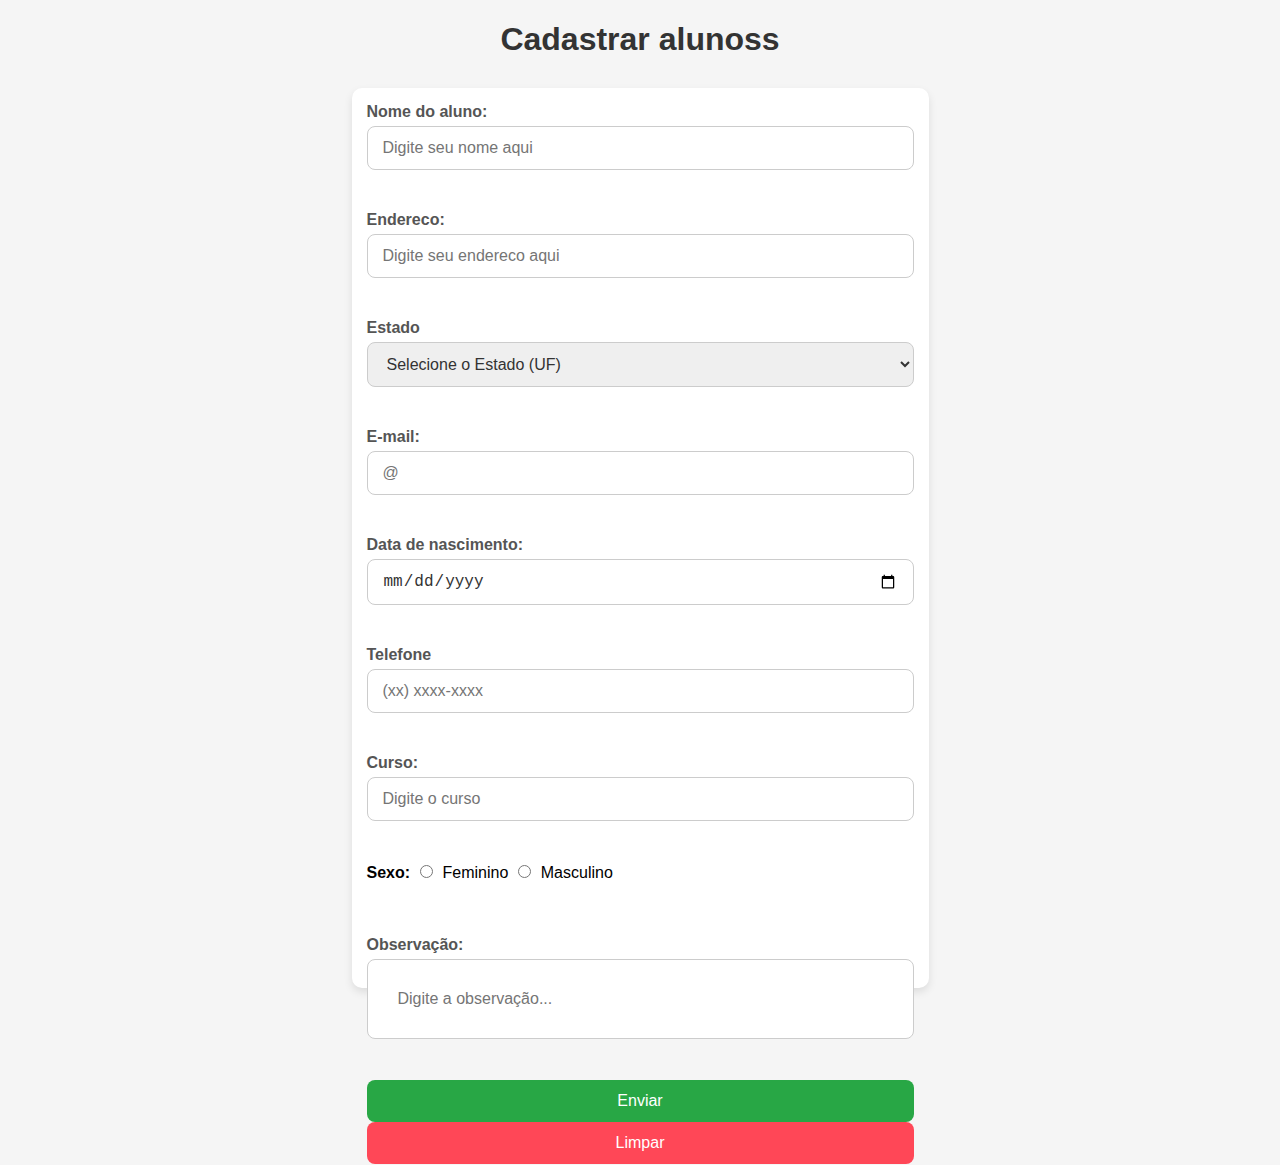
<file: desenvolvimento/index.html>
<!DOCTYPE html>
<html lang="en">

<head>
    <meta charset="UTF-8">
    <meta name="viewport" content="width=device-width, initial-scale=1.0">
    <title>Formulário</title>
    <link rel="stylesheet" href="styles.css">
</head>

<body>
    <div>
        <h1> Cadastrar alunoss</h1>
    </div>
    <div class="container"><form>
        <label form="nome"><b>Nome do aluno: </b> </label>
        <input type="text" id="nome" name="nome" placeholder="Digite seu nome aqui" size="50"><br><br>

        <label form="endereco"><b>Endereco: </b> </label>
        <input type="text" id="endereco" endereco="nome" placeholder="Digite seu endereco aqui" size="50"><br><br>

        <label form="estado"><b>Estado</b></label>
        <select name="estado">
            <option selected="" value="">Selecione o Estado (UF)</option>
            <option value="Acre">Acre</option>
            <option value="Alagoas">Alagoas</option>
            <option value="Amapá">Amapá</option>
            <option value="Amazonas">Amazonas</option>
            <option value="Bahia">Bahia</option>
            <option value="Ceará">Ceará</option>
            <option value="Distrito Federal">Distrito Federal</option>
            <option value="Espírito Santo">Espírito Santo</option>
            <option value="Goiás">Goiás</option>
            <option value="Maranhão">Maranhão</option>
            <option value="Mato Grosso">Mato Grosso</option>
            <option value="Mato Grosso do Sul">Mato Grosso do Sul</option>
            <option value="Minas Gerais">Minas Gerais</option>
            <option value="Pará">Pará</option>
            <option value="Paraíba">Paraíba</option>
            <option value="Paraná">Paraná</option>
            <option value="Pernambuco">Pernambuco</option>
            <option value="Piauí">Piauí</option>
            <option value="Rio de Janeiro">Rio de Janeiro</option>
            <option value="Rio Grande do Sul">Rio Grande do Sul</option>
            <option value="Rio Grande do Norte">Rio Grande do Norte</option>
            <option value="Rondônia">Rondônia</option>
            <option value="Roraima">Roraima</option>
            <option value="Santa Catarina">Santa Catarina</option>
            <option value="São Paulo">São Paulo</option>
            <option value="Sergipe">Sergipe</option>
            <option value="Tocantins">Tocantins</option>
        </select><br><br>

        <label form="nome"><b>E-mail: </b> </label>
        <input type="email" id="e-mail" name="e-mail" placeholder="@" size="40"><br><br>

        <!--<label form="Senha"><b>Senha: </b> </label>
<input type="password" id="senha" name="senha"  size="40"><br><br> -->

        <label form="Data_nasc"><b>Data de nascimento: </b> </label>
        <input type="date" id="date" name="date"><br><br>

        <!--<label form="Quantidade_depend"><b>Quantidade de dependentes: </b> </label>
<input type="number" id="dependentes" name="dependentes" min="1" max="5" > -->

        <label form="TEL"><b>Telefone</b> </label>
        <input type="tel" id="tel" name="tel" placeholder="(xx) xxxx-xxxx"><br><br>

        <label form="nome"><b>Curso: </b> </label>
        <input type="text" id="nome" name="nome" placeholder="Digite o curso" size="50"><br><br>

        <b> Sexo: </b>
        <input type="radio" id="feminino" name="genero" value="feminino">Feminino
        <input type="radio" id="masculino" name="genero" value="masculino">Masculino<br><br>

        <!--Envie sua foto: <input type="file" name="foto"><br><br>-->
        <!--<input type="search" name="busca" placeholder="pesquisar....">
<input type="button" name="pesquisar" value="pesquisar"> -->
        <br><br>

        <label form="nome"><b>Observação: </b> </label>
        <input type="text" id="nome" name="nome" placeholder="Digite a observação..." size="50"
            style="padding: 30px;"><br><br>

        <input type="submit" value="Enviar"> <input type="reset" value="Limpar">



        <!--<input type="checkbox" name="termo_aceite"> Aceito receber ofertas do site
Você avalia nosso site :
<input type="range" name="volue" min="0" max="100" >

-->



    </form> </div>
</body>

</html>
</file>
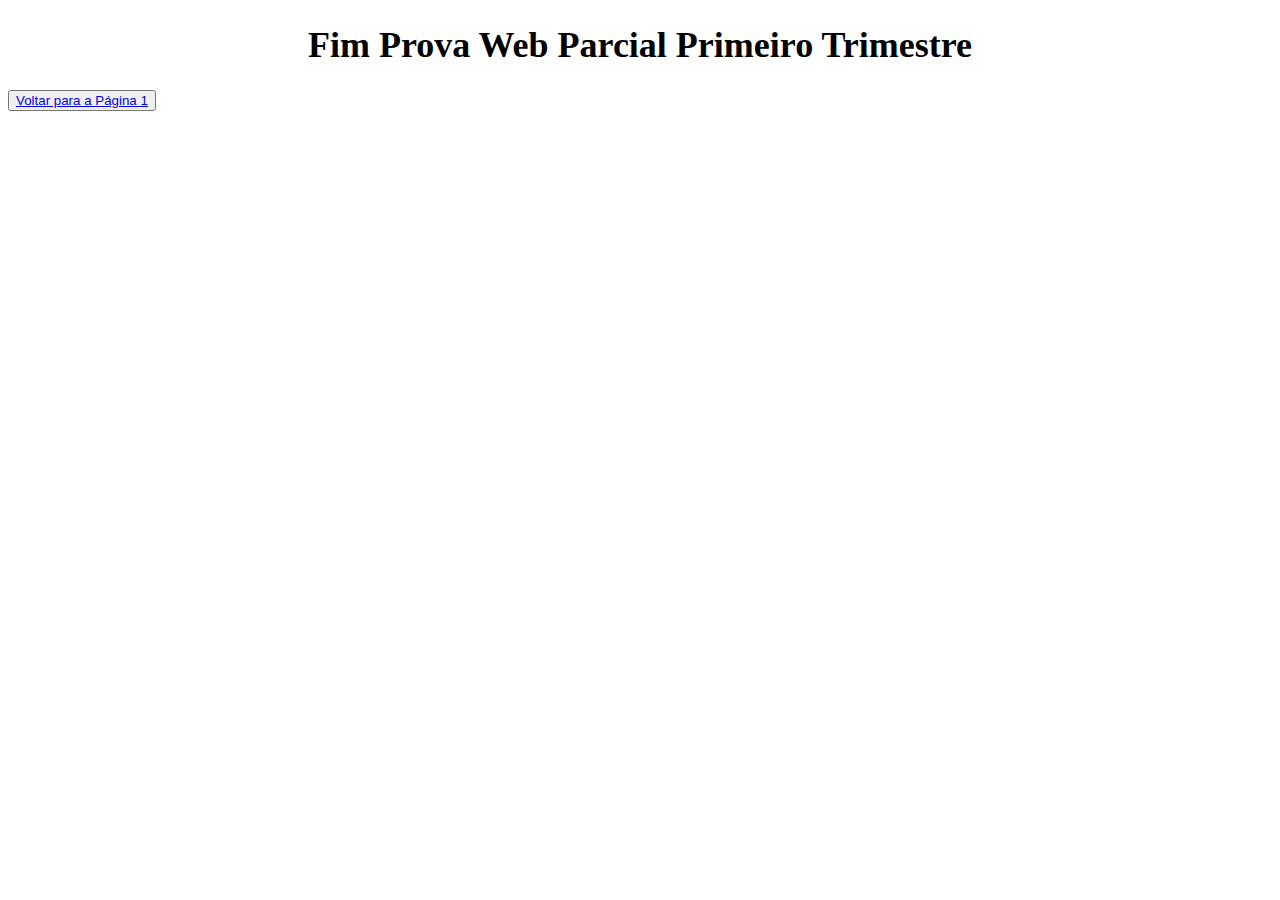
<file: Volume-1/segunda.html>
<!DOCTYPE html>
<html lang="pt-BR">
<head>
    <meta charset="UTF-8">
    <meta name="viewport" content="width=device-width, initial-scale=1.0">
    <title>Página 2 - Fim da Prova</title>
    <style>
        /* Estilo para o texto grande */
        h1 {
            font-size: 36px;
            text-align: center;
        }

        /* Estilo para o botão voltar */
        .voltar {
            display: block;
            margin: 20px auto;
            text-align: center;
        }
    </style>
</head>
<body>
    <!-- Texto grande (h1) -->
    <h1>Fim Prova Web Parcial Primeiro Trimestre</h1>

    <!-- Botão para voltar para a página 1 -->
    <button><a href="index.html">Voltar para a Página 1</a></button> 
</body>
</html>
</file>
<file: desenvolvimento/styles.css>
/* Estilos globais */
body {
    font-family: 'Arial', sans-serif;
    background-color: #f5f5f5;
    display: block;
    justify-content: center;
    align-items: auto;
    height: 100vh;
    margin: 0;
}

.container {
    display: flex;
    justify-content:center; /* Centraliza horizontalmente */
    align-items: stretch;     /* Centraliza verticalmente */
    height: 100vh;           /* A altura da div ocupa toda a altura da tela */
  }

h1 {
    text-align: center;
    color: #333;
    margin-bottom: 30px;
}

form {
    background-color: white;
    padding: 15px;
    border-radius: 10px;
    box-shadow: 0 4px 8px rgba(0, 0, 0, 0.1);
    align-content: center;
    align-items: center;
    max-width:50%;
}

label {
    font-weight: bold;
    margin-bottom: 5px;
    display: block;
    color: #555;
}

input[type="text"],
input[type="email"],
input[type="date"],
input[type="tel"],
select {
    width: 100%;
    padding: 12px 15px;
    margin-bottom: 5px;
    border: 1px solid #ccc;
    border-radius: 8px;
    box-sizing: border-box;
    font-size: 16px;
    color: #333;
    display: block;
}

.b-radio-group {
    margin-bottom: 20px;
    display: block;
}

input[type="radio"] {
    margin-right: 10px;
}

.b-radio-group label {
    display: inline-block;
    margin-right: 20px;
    font-weight: normal;
}

input[type="submit"],
input[type="reset"] {
    width: 100%;
    padding: 12px;
    font-size: 16px;
    border-radius: 8px;
    border: none;
    cursor: pointer;
    margin-top: auto;
    display: block;
}

input[type="submit"] {
    background-color: #28a745;
    color: white;
}

input[type="reset"] {
    background-color: #ff4757;
    color: white;
}

input[type="submit"]:hover {
    background-color: #218838;
}

input[type="reset"]:hover {
    background-color: #e03a3a;
}

/* Responsividade */
@media (max-width: 600px) {
    form {
        padding: 20px;
    }
}
</file>
